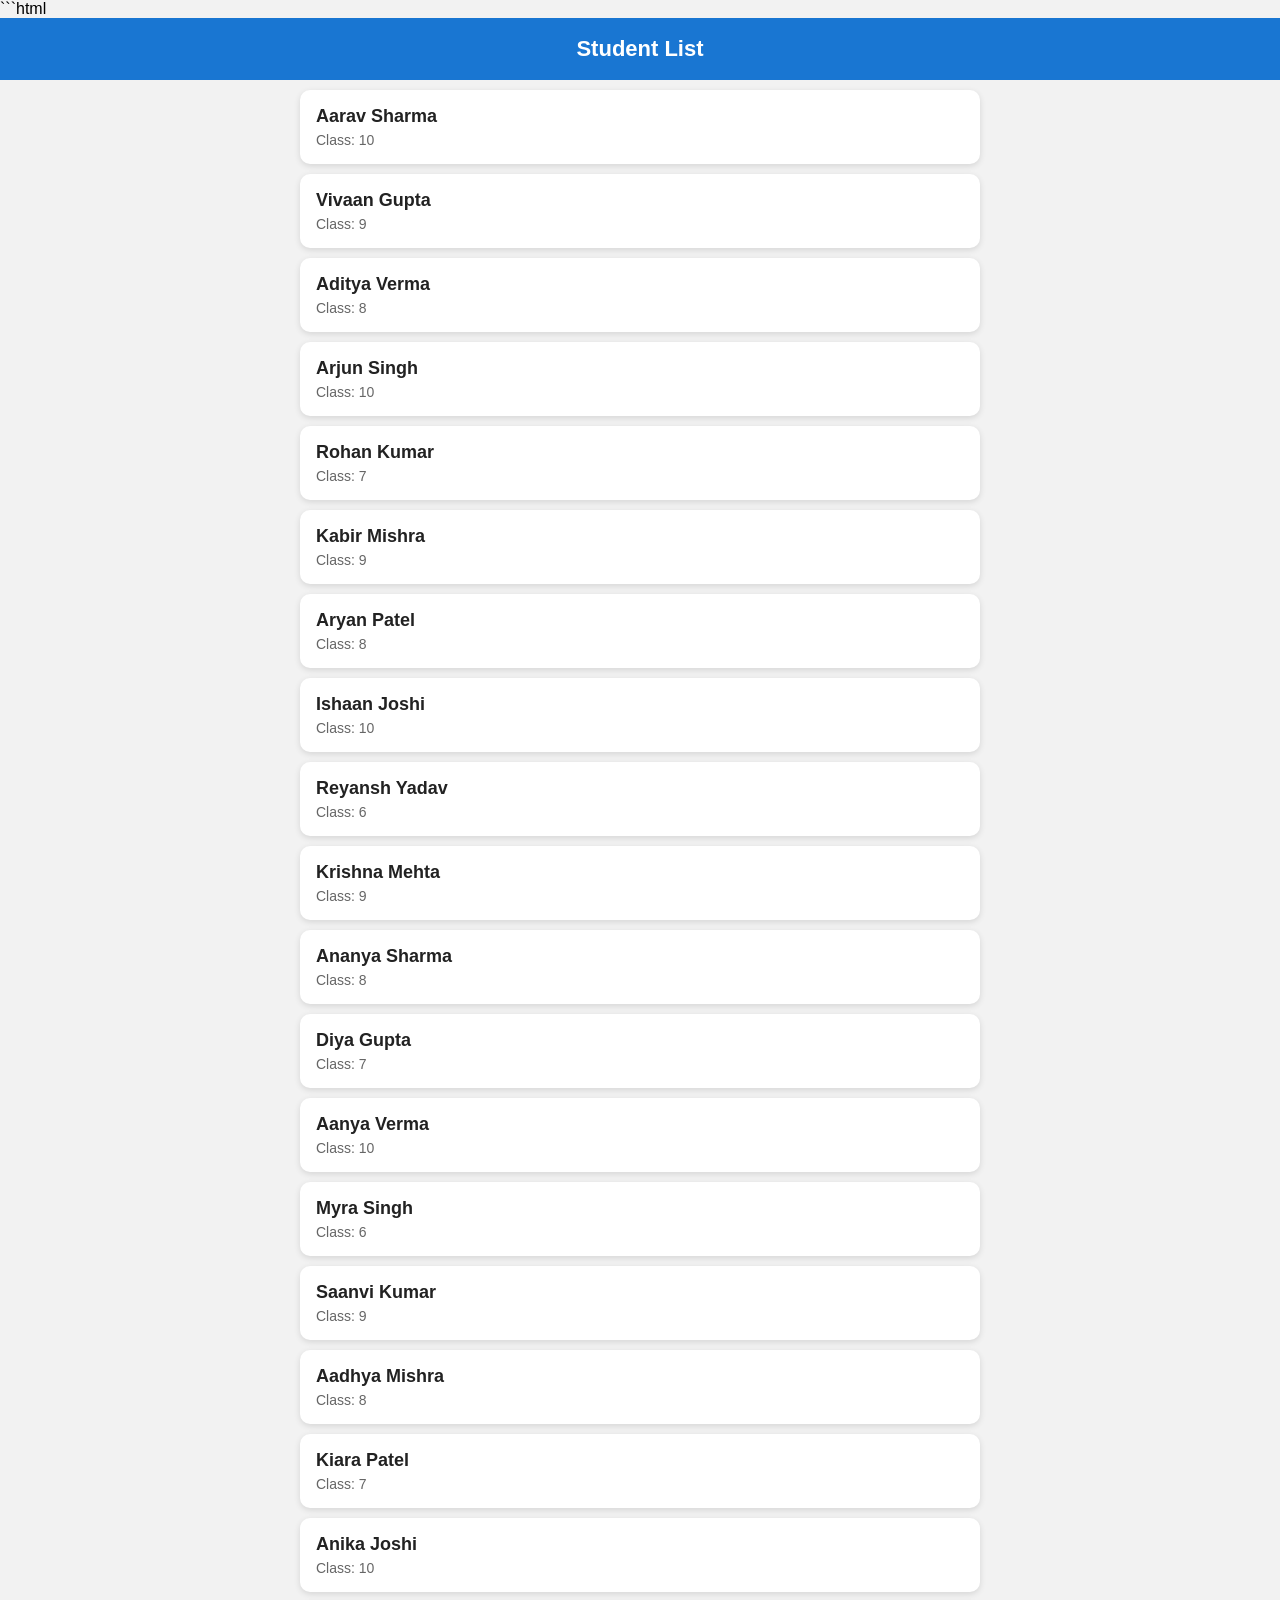
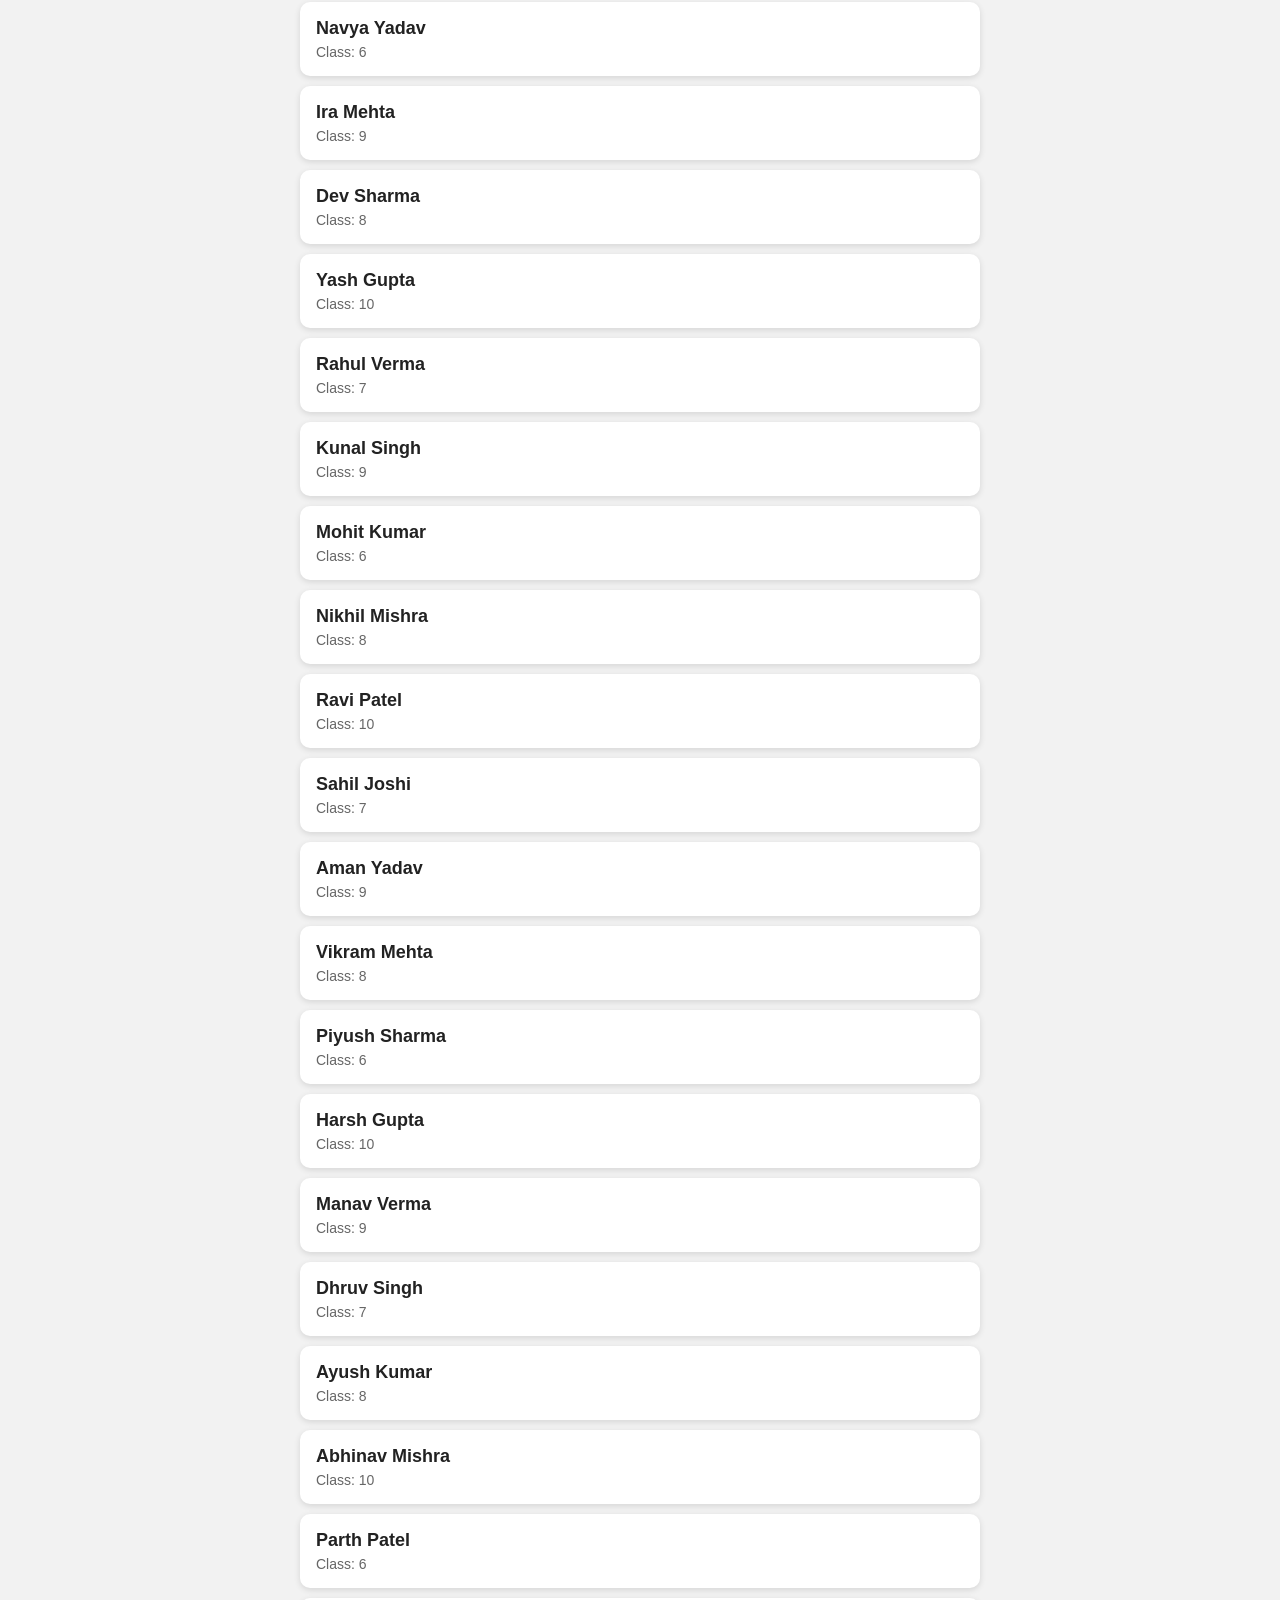
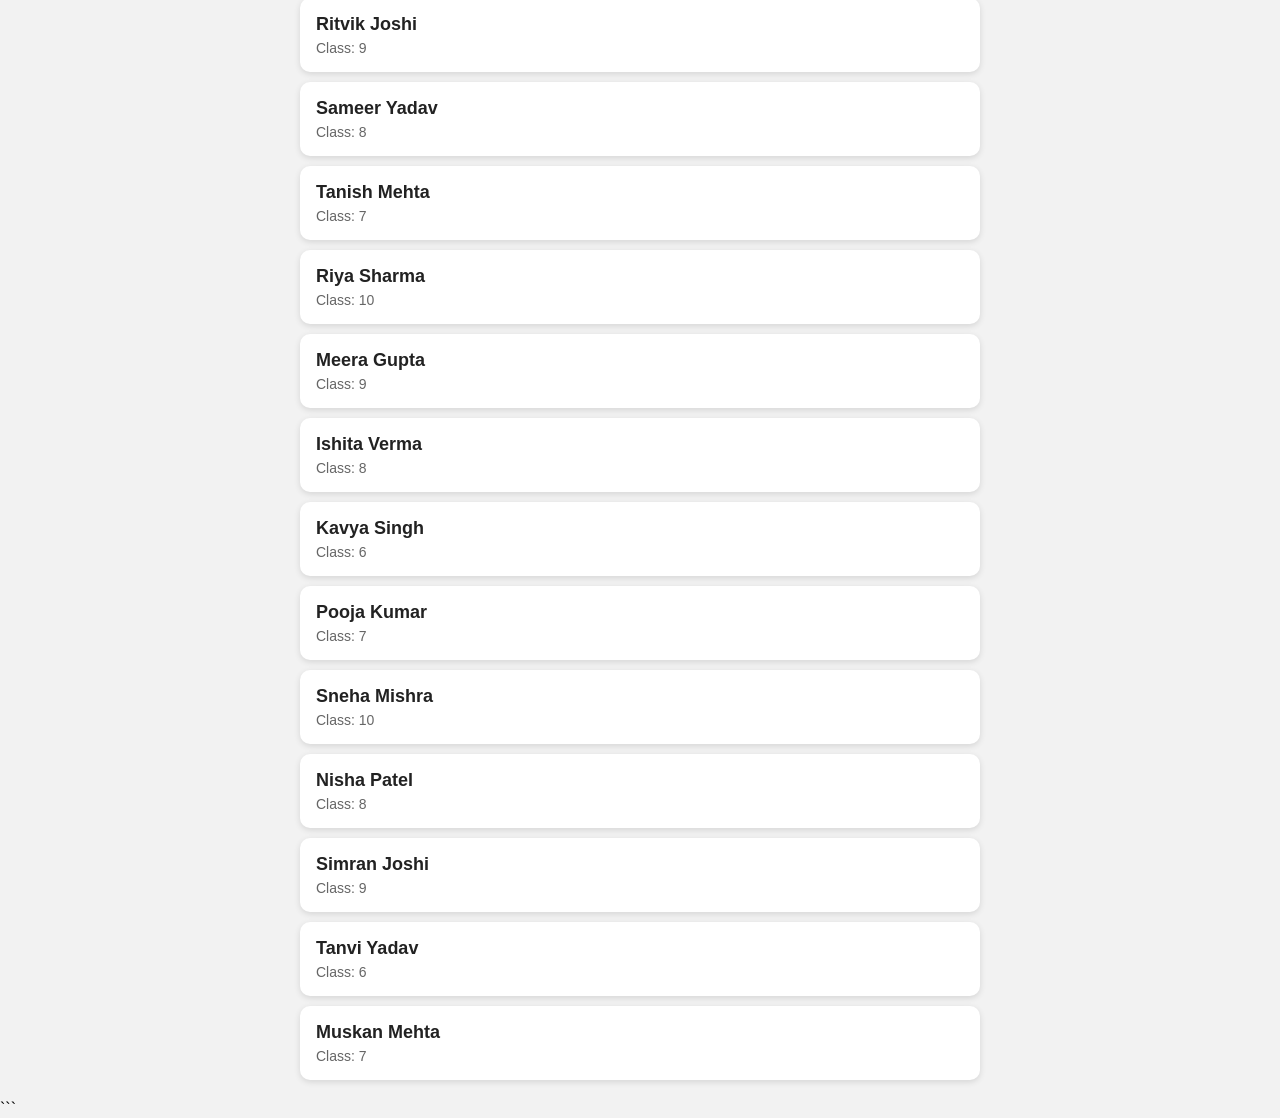
<file: index.html>
```html
<!DOCTYPE html>
<html lang="en">
<head>
    <meta charset="UTF-8">
    <meta name="viewport" content="width=device-width, initial-scale=1.0">

    <title>Student List</title>

    <style>
        * {
            box-sizing: border-box;
        }

        body {
            margin: 0;
            font-family: Arial, sans-serif;
            background: #f2f2f2;
        }

        /* Top Bar */
        .header {
            background: #1976d2;
            color: white;
            padding: 18px;
            font-size: 22px;
            font-weight: bold;
            text-align: center;
        }

        /* RecyclerView जैसा container */
        #studentList {
            max-width: 700px;
            margin: auto;
            padding: 10px;
        }

        /* Student Item */
        .student {
            background: white;
            margin-bottom: 10px;
            padding: 16px;
            border-radius: 10px;
            cursor: pointer;

            box-shadow: 0 2px 6px rgba(0, 0, 0, 0.12);

            transition: 0.2s;
        }

        .student:hover {
            transform: translateY(-2px);
            box-shadow: 0 4px 10px rgba(0, 0, 0, 0.18);
        }

        .student-name {
            font-size: 18px;
            font-weight: bold;
            color: #222;
        }

        .student-class {
            margin-top: 5px;
            color: #666;
            font-size: 14px;
        }

        /* Description */
        .description {
            display: none;
            margin-top: 12px;
            padding-top: 12px;
            border-top: 1px solid #ddd;
            color: #444;
            line-height: 1.5;
        }

        .student.active .description {
            display: block;
        }

        /* Mobile */
        @media (max-width: 600px) {

            #studentList {
                padding: 8px;
            }

            .student {
                padding: 14px;
            }

            .student-name {
                font-size: 17px;
            }
        }
    </style>
</head>

<body>

    <div class="header">
        Student List
    </div>

    <div id="studentList">
        Loading...
    </div>


    <script>

        const studentList = document.getElementById("studentList");

        // JSON file load
        fetch("https://ganilsihora-sudo.github.io/test/std.json")

            .then(response => {

                if (!response.ok) {
                    throw new Error("JSON load failed");
                }

                return response.json();
            })

            .then(data => {

                studentList.innerHTML = "";

                // students array
                data.students.forEach(student => {

                    // RecyclerView का एक item
                    const item = document.createElement("div");

                    item.className = "student";

                    item.innerHTML = `
                        <div class="student-name">
                            ${student.name}
                        </div>

                        <div class="student-class">
                            Class: ${student.class}
                        </div>

                        <div class="description">
                            ${student.description}
                        </div>
                    `;

                    // Item पर click
                    item.addEventListener("click", function () {

                        this.classList.toggle("active");

                    });

                    studentList.appendChild(item);

                });

            })

            .catch(error => {

                studentList.innerHTML = `
                    <p style="text-align:center;color:red;">
                        Student data load नहीं हो पाया।
                    </p>
                `;

                console.error(error);

            });

    </script>

</body>
</html>
```
</file>
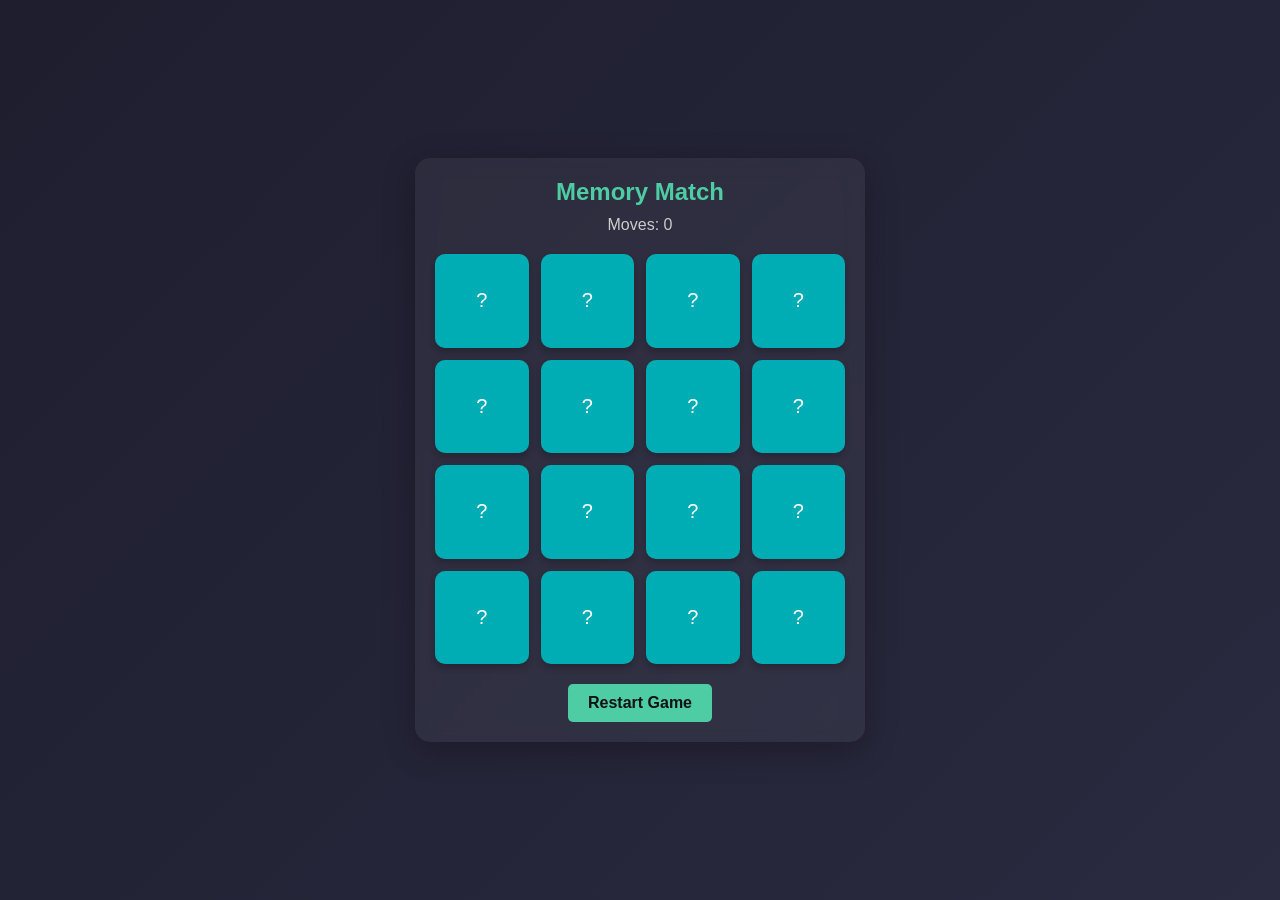
<file: i.html>
<!DOCTYPE html>
<html lang="en">
<head>
    <meta charset="UTF-8">
    <meta name="viewport" content="width=device-width, initial-scale=1.0">
    <title>Memory Matching Game</title>
    <style>
        * {
            box-sizing: border-box;
            margin: 0;
            padding: 0;
            font-family: 'Segoe UI', Tahoma, Geneva, Verdana, sans-serif;
        }

        body {
            background: linear-gradient(135deg, #1e1e2f, #2a2a40);
            color: #ffffff;
            display: flex;
            flex-direction: column;
            align-items: center;
            justify-content: center;
            min-height: 100vh;
        }

        .container {
            text-align: center;
            max-width: 450px;
            width: 100%;
            padding: 20px;
            background: rgba(255, 255, 255, 0.05);
            border-radius: 15px;
            backdrop-filter: blur(10px);
            box-shadow: 0 8px 32px rgba(0, 0, 0, 0.3);
        }

        h1 {
            margin-bottom: 10px;
            font-size: 24px;
            color: #4ecca3;
        }

        .score-board {
            margin-bottom: 20px;
            font-size: 16px;
            color: #cccccc;
        }

        .grid {
            display: grid;
            grid-template-columns: repeat(4, 1fr);
            gap: 12px;
            perspective: 1000px;
        }

        .card {
            aspect-ratio: 1;
            background-color: #393e46;
            border-radius: 10px;
            cursor: pointer;
            position: relative;
            transform-style: preserve-3d;
            transition: transform 0.4s ease;
            box-shadow: 0 4px 6px rgba(0,0,0,0.2);
        }

        .card.flip {
            transform: rotateY(180deg);
        }

        .card-face {
            position: absolute;
            width: 100%;
            height: 100%;
            backface-visibility: hidden;
            display: flex;
            align-items: center;
            justify-content: center;
            border-radius: 10px;
            font-size: 32px;
        }

        .card-front {
            background: #00adb5;
            color: white;
            font-size: 20px;
        }

        .card-back {
            background: #eeeeee;
            transform: rotateY(180deg);
        }

        .btn {
            margin-top: 20px;
            padding: 10px 20px;
            background-color: #4ecca3;
            color: #121212;
            border: none;
            border-radius: 5px;
            font-size: 16px;
            font-weight: bold;
            cursor: pointer;
            transition: background 0.3s;
        }

        .btn:hover {
            background-color: #45b08c;
        }

        /* Custom Win Modal Styles */
        .modal {
            display: none;
            position: fixed;
            top: 0;
            left: 0;
            width: 100%;
            height: 100%;
            background: rgba(0, 0, 0, 0.7);
            backdrop-filter: blur(5px);
            justify-content: center;
            align-items: center;
            z-index: 100;
        }

        .modal-content {
            background: #252830;
            padding: 30px;
            border-radius: 12px;
            text-align: center;
            max-width: 320px;
            width: 90%;
            box-shadow: 0 10px 25px rgba(0,0,0,0.5);
            border: 1px solid #393e46;
            animation: popUp 0.3s ease-in-out;
        }

        @keyframes popUp {
            0% { transform: scale(0.7); opacity: 0; }
            100% { transform: scale(1); opacity: 1; }
        }

        .modal-content h2 {
            color: #4ecca3;
            margin-bottom: 10px;
            font-size: 22px;
        }

        .modal-content p {
            margin-bottom: 20px;
            color: #cccccc;
            font-size: 16px;
        }
    </style>
</head>
<body>

    <div class="container">
        <h1>Memory Match</h1>
        <div class="score-board">Moves: <span id="moves">0</span></div>
        <div class="grid" id="gameGrid"></div>
        <button class="btn" id="restartBtn">Restart Game</button>
    </div>

    <!-- Custom Win Popup Modal -->
    <div id="winModal" class="modal">
        <div class="modal-content">
            <h2>You Won! 🎉</h2>
            <p>Completed in <span id="finalMoves">0</span> moves.</p>
            <button class="btn" id="modalRestartBtn">Play Again</button>
        </div>
    </div>

    <script>
        const emojis = ['🍎', '🍌', '🍇', '🍉', '🍓', '🍒', '🍍', '🥝'];
        let cardsArray = [...emojis, ...emojis];

        const gameGrid = document.getElementById('gameGrid');
        const movesDisplay = document.getElementById('moves');
        const restartBtn = document.getElementById('restartBtn');
        const winModal = document.getElementById('winModal');
        const finalMoves = document.getElementById('finalMoves');
        const modalRestartBtn = document.getElementById('modalRestartBtn');

        let hasFlippedCard = false;
        let lockBoard = false;
        let firstCard, secondCard;
        let moves = 0;
        let matchedPairs = 0;

        function initGame() {
            gameGrid.innerHTML = '';
            winModal.style.display = 'none'; // मोडल छिपाएं
            moves = 0;
            matchedPairs = 0;
            movesDisplay.textContent = moves;
            hasFlippedCard = false;
            lockBoard = false;
            firstCard = null;
            secondCard = null;

            cardsArray.sort(() => 0.5 - Math.random());

            cardsArray.forEach(emoji => {
                const card = document.createElement('div');
                card.classList.add('card');
                card.dataset.emoji = emoji;

                card.innerHTML = `
                    <div class="card-face card-front">?</div>
                    <div class="card-face card-back">${emoji}</div>
                `;

                card.addEventListener('click', flipCard);
                gameGrid.appendChild(card);
            });
        }

        function flipCard() {
            if (lockBoard) return;
            if (this === firstCard) return;

            this.classList.add('flip');

            if (!hasFlippedCard) {
                hasFlippedCard = true;
                firstCard = this;
                return;
            }

            secondCard = this;
            moves++;
            movesDisplay.textContent = moves;

            checkForMatch();
        }

        function checkForMatch() {
            let isMatch = firstCard.dataset.emoji === secondCard.dataset.emoji;
            isMatch ? disableCards() : unflipCards();
        }

        function disableCards() {
            firstCard.removeEventListener('click', flipCard);
            secondCard.removeEventListener('click', flipCard);

            matchedPairs++;
            resetBoard();

            if (matchedPairs === emojis.length) {
                setTimeout(() => {
                    finalMoves.textContent = moves;
                    winModal.style.display = 'flex'; // कस्टम मोडल दिखाएं
                }, 400);
            }
        }

        function unflipCards() {
            lockBoard = true;
            setTimeout(() => {
                firstCard.classList.remove('flip');
                secondCard.classList.remove('flip');
                resetBoard();
            }, 800);
        }

        function resetBoard() {
            [hasFlippedCard, lockBoard] = [false, false];
            [firstCard, secondCard] = [null, null];
        }

        restartBtn.addEventListener('click', initGame);
        modalRestartBtn.addEventListener('click', initGame);

        initGame();
    </script>
</body>
</html>
</file>
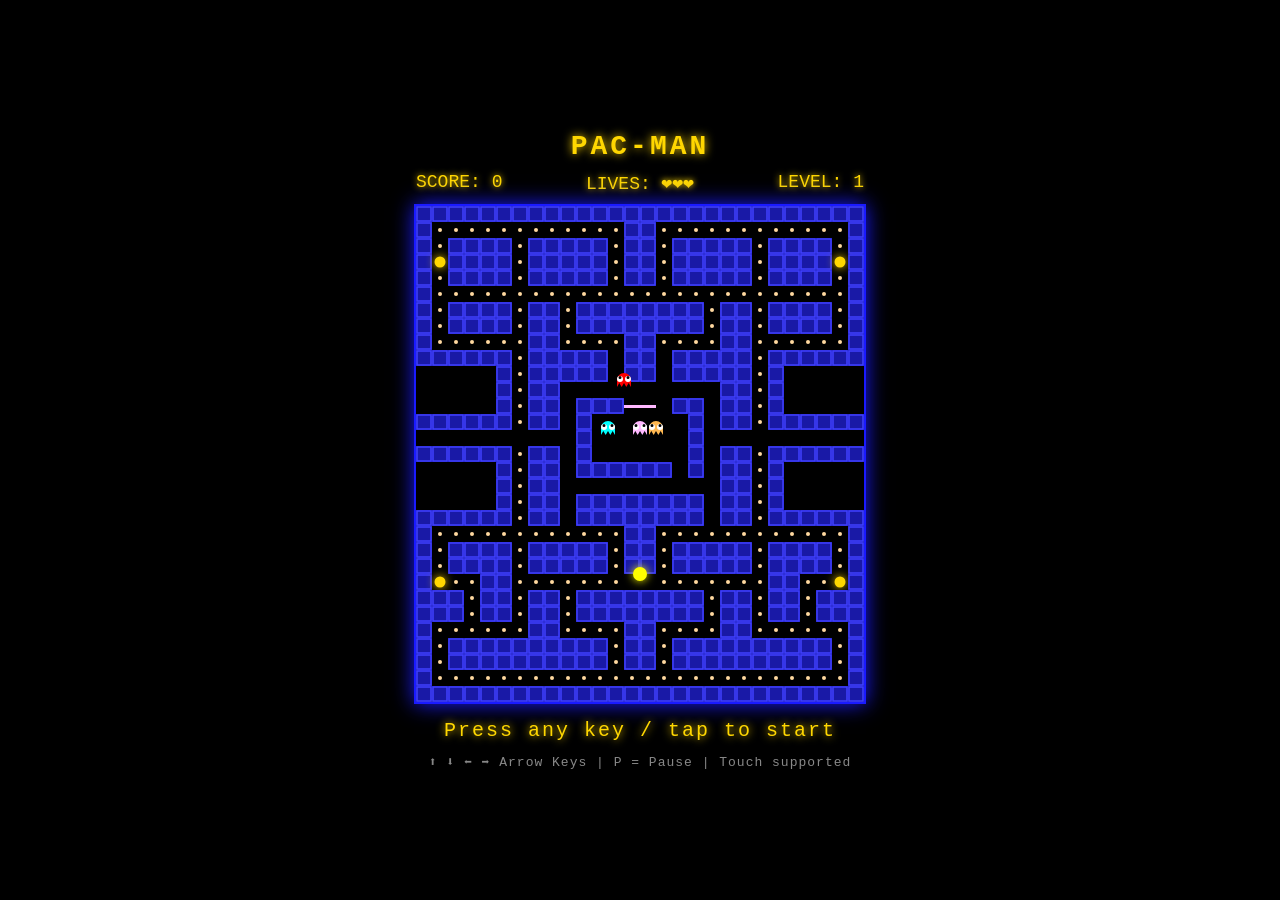
<file: pac.html>
<!DOCTYPE html>
<html lang="en">
<head>
<meta charset="UTF-8">
<title>Pac-Man Clone 👻</title>
<style>
  * {
    margin: 0;
    padding: 0;
    box-sizing: border-box;
  }

  body {
    background: #000;
    color: #fff;
    font-family: 'Courier New', monospace;
    display: flex;
    flex-direction: column;
    align-items: center;
    justify-content: center;
    min-height: 100vh;
    overflow: hidden;
  }

  h1 {
    color: #FFD700;
    margin-bottom: 10px;
    font-size: 28px;
    letter-spacing: 3px;
    text-shadow: 0 0 10px #FFD700;
  }

  #hud {
    display: flex;
    justify-content: space-between;
    width: 448px;
    margin-bottom: 10px;
    font-size: 18px;
    color: #FFD700;
  }

  #hud span {
    text-shadow: 0 0 6px currentColor;
  }

  #lives {
    color: #FFD700;
  }

  canvas {
    background: #000;
    border: 2px solid #1a1aff;
    box-shadow: 0 0 20px #1a1aff;
    display: block;
  }

  #message {
    margin-top: 15px;
    font-size: 20px;
    color: #FFD700;
    height: 25px;
    text-shadow: 0 0 8px #FFD700;
    letter-spacing: 2px;
  }

  #controls {
    margin-top: 10px;
    font-size: 13px;
    color: #888;
    letter-spacing: 1px;
  }
</style>
</head>
<body>

<h1>PAC-MAN</h1>

<div id="hud">
  <span>SCORE: <span id="score">0</span></span>
  <span id="lives">LIVES: ❤❤❤</span>
  <span>LEVEL: <span id="level">1</span></span>
</div>

<canvas id="game" width="448" height="496"></canvas>

<div id="message">Press any key / tap to start</div>
<div id="controls">⬆ ⬇ ⬅ ➡ Arrow Keys | P = Pause | Touch supported</div>

<script>
// ============================================
//   PAC-MAN CLONE
// ============================================

const canvas = document.getElementById('game');
const ctx = canvas.getContext('2d');

// ---------- Maze Layout ----------
// 0 = empty (path), 1 = wall, 2 = pellet, 3 = power pellet
// 4 = ghost house door, 5 = ghost house inside
const TILE = 16;
const COLS = 28;
const ROWS = 31;

const MAZE_TEMPLATE = [
  "1111111111111111111111111111",
  "1222222222222112222222222221",
  "1211112111112112111112111121",
  "1311112111112112111112111131",
  "1211112111112112111112111121",
  "1222222222222222222222222221",
  "1211112112111111112112111121",
  "1211112112111111112112111121",
  "1222222112222112222112222221",
  "1111112111110110111112111111",
  "0000012111110110111112100000",
  "0000012110000000000112100000",
  "0000012110111440110112100000",
  "1111112110105555010112111111",
  "0000000000105555010000000000",
  "1111112110105555010112111111",
  "0000012110111111010112100000",
  "0000012110000000000112100000",
  "0000012110111111110112100000",
  "1111112110111111110112111111",
  "1222222222222112222222222221",
  "1211112111112112111112111121",
  "1211112111112112111112111121",
  "1322112222222002222222112231",
  "1112112112111111112112112111",
  "1112112112111111112112112111",
  "1222222112222112222112222221",
  "1211111111112112111111111121",
  "1211111111112112111111111121",
  "1222222222222222222222222221",
  "1111111111111111111111111111",
];

// Convert to 2D array
let maze = [];
function resetMaze() {
  maze = MAZE_TEMPLATE.map(row => row.split('').map(Number));
}

// ---------- Game State ----------
let score = 0;
let lives = 3;
let level = 1;
let pelletsLeft = 0;
let gameRunning = false;
let gameOver = false;
let paused = false;
let powerModeTimer = 0;
const POWER_DURATION = 420; // frames (~7 seconds at 60fps)

// ---------- Pac-Man ----------
const pac = {
  x: 14 * TILE,       // pixel pos
  y: 23 * TILE,
  dir: { x: 0, y: 0 },
  nextDir: { x: 0, y: 0 },
  speed: 2,
  radius: TILE / 2 - 1,
  mouthOpen: 0,
  mouthDir: 1,
  startX: 14 * TILE,
  startY: 23 * TILE,
};

// ---------- Ghosts ----------
const GHOST_COLORS = ['#FF0000', '#FFB8FF', '#00FFFF', '#FFB852'];
const ghostStartPositions = [
  { x: 13 * TILE, y: 11 * TILE }, // Blinky (red)
  { x: 14 * TILE, y: 14 * TILE }, // Pinky
  { x: 12 * TILE, y: 14 * TILE }, // Inky
  { x: 15 * TILE, y: 14 * TILE }, // Clyde
];

let ghosts = [];

function createGhosts() {
  ghosts = ghostStartPositions.map((pos, i) => ({
    x: pos.x,
    y: pos.y,
    startX: pos.x,
    startY: pos.y,
    dir: { x: 0, y: -1 },
    color: GHOST_COLORS[i],
    speed: 1.5,
    mode: 'scatter', // scatter | chase | frightened | eaten
    eaten: false,
    frightenedTimer: 0,
    homeTimer: 0,
  }));
}

// ---------- Input ----------
const keys = {};
document.addEventListener('keydown', (e) => {
  keys[e.key] = true;

  if (['ArrowUp', 'ArrowDown', 'ArrowLeft', 'ArrowRight', ' '].includes(e.key)) {
    e.preventDefault();
  }

  if (!gameRunning && !gameOver) {
    startGame();
  }

  if (e.key === 'p' || e.key === 'P') {
    if (gameRunning) paused = !paused;
  }
});

// Touch controls
let touchStart = null;
canvas.addEventListener('touchstart', (e) => {
  touchStart = { x: e.touches[0].clientX, y: e.touches[0].clientY };
  if (!gameRunning && !gameOver) startGame();
});
canvas.addEventListener('touchend', (e) => {
  if (!touchStart) return;
  const dx = e.changedTouches[0].clientX - touchStart.x;
  const dy = e.changedTouches[0].clientY - touchStart.y;
  if (Math.abs(dx) > Math.abs(dy)) {
    if (dx > 20) pac.nextDir = { x: 1, y: 0 };
    else if (dx < -20) pac.nextDir = { x: -1, y: 0 };
  } else {
    if (dy > 20) pac.nextDir = { x: 0, y: 1 };
    else if (dy < -20) pac.nextDir = { x: 0, y: -1 };
  }
  touchStart = null;
});

// ---------- Helpers ----------
function tileAt(px, py) {
  const col = Math.floor(px / TILE);
  const row = Math.floor(py / TILE);
  if (row < 0 || row >= ROWS || col < 0 || col >= COLS) return 1;
  return maze[row][col];
}

function isWallAt(px, py) {
  const t = tileAt(px, py);
  return t === 1 || t === 4 || t === 5;
}

function canMove(x, y, dir, radius) {
  // Check tile in direction with radius (corner sampling)
  const nx = x + dir.x * radius;
  const ny = y + dir.y * radius;
  return !isWallAt(nx + (dir.x > 0 ? radius : -radius) * (dir.x !== 0 ? 1 : 0),
                   ny + (dir.y > 0 ? radius : -radius) * (dir.y !== 0 ? 1 : 0)) &&
         !isWallAt(nx, ny);
}

function isCentered(entity) {
  return (
    Math.abs(entity.x % TILE - TILE / 2) < 2 &&
    Math.abs(entity.y % TILE - TILE / 2) < 2
  );
}

function countPellets() {
  let count = 0;
  for (let r = 0; r < ROWS; r++) {
    for (let c = 0; c < COLS; c++) {
      if (maze[r][c] === 2 || maze[r][c] === 3) count++;
    }
  }
  return count;
}

// ---------- Update Pac-Man ----------
function updatePac() {
  // Try nextDir at intersections
  const cx = Math.floor(pac.x / TILE) * TILE + TILE / 2;
  const cy = Math.floor(pac.y / TILE) * TILE + TILE / 2;

  // Allow turn only when near tile center
  const nearCenter = Math.abs(pac.x - cx) < pac.speed && Math.abs(pac.y - cy) < pac.speed;

  if (nearCenter && (pac.nextDir.x !== 0 || pac.nextDir.y !== 0)) {
    const testX = cx + pac.nextDir.x * (TILE / 2 + 2);
    const testY = cy + pac.nextDir.y * (TILE / 2 + 2);
    if (!isWallAt(testX, testY)) {
      pac.x = cx;
      pac.y = cy;
      pac.dir = { ...pac.nextDir };
    }
  }

  // Move
  const nextX = pac.x + pac.dir.x * pac.speed;
  const nextY = pac.y + pac.dir.y * pac.speed;

  // Check wall ahead
  if (pac.dir.x !== 0 || pac.dir.y !== 0) {
    const testX = nextX + pac.dir.x * (TILE / 2 - 1);
    const testY = nextY + pac.dir.y * (TILE / 2 - 1);
    if (!isWallAt(testX, testY)) {
      pac.x = nextX;
      pac.y = nextY;
    } else {
      // Snap to center
      if (pac.dir.x !== 0) pac.x = cx;
      if (pac.dir.y !== 0) pac.y = cy;
    }
  }

  // Tunnel wrap
  if (pac.x < -TILE / 2) pac.x = COLS * TILE + TILE / 2;
  if (pac.x > COLS * TILE + TILE / 2) pac.x = -TILE / 2;

  // Mouth animation
  if (pac.dir.x !== 0 || pac.dir.y !== 0) {
    pac.mouthOpen += 0.15 * pac.mouthDir;
    if (pac.mouthOpen > 0.5) { pac.mouthOpen = 0.5; pac.mouthDir = -1; }
    if (pac.mouthOpen < 0) { pac.mouthOpen = 0; pac.mouthDir = 1; }
  }

  // Eat pellet
  const col = Math.floor(pac.x / TILE);
  const row = Math.floor(pac.y / TILE);
  if (row >= 0 && row < ROWS && col >= 0 && col < COLS) {
    if (maze[row][col] === 2) {
      maze[row][col] = 0;
      score += 10;
      pelletsLeft--;
      updateHUD();
    } else if (maze[row][col] === 3) {
      maze[row][col] = 0;
      score += 50;
      pelletsLeft--;
      powerModeTimer = POWER_DURATION;
      ghosts.forEach(g => {
        if (!g.eaten) {
          g.mode = 'frightened';
          g.frightenedTimer = POWER_DURATION;
          // Reverse direction
          g.dir.x *= -1;
          g.dir.y *= -1;
        }
      });
      updateHUD();
    }
  }

  // Check win
  if (pelletsLeft <= 0) {
    level++;
    score += 500;
    updateHUD();
    resetLevel();
  }
}

// ---------- Update Ghosts ----------
function updateGhosts() {
  ghosts.forEach(g => {
    if (g.eaten) {
      // Move toward ghost house
      const targetX = 14 * TILE;
      const targetY = 14 * TILE;
      const dx = targetX - g.x;
      const dy = targetY - g.y;
      const dist = Math.hypot(dx, dy);
      if (dist < 3) {
        g.eaten = false;
        g.mode = 'scatter';
        g.frightenedTimer = 0;
        g.x = g.startX;
        g.y = g.startY;
      } else {
        g.x += (dx / dist) * g.speed * 1.5;
        g.y += (dy / dist) * g.speed * 1.5;
      }
      return;
    }

    // Frightened timer
    if (g.mode === 'frightened') {
      g.frightenedTimer--;
      if (g.frightenedTimer <= 0) {
        g.mode = 'scatter';
      }
    }

    // Home timer (ghosts wait before leaving)
    if (g.homeTimer > 0) {
      g.homeTimer--;
      return;
    }

    // AI: choose best direction at intersections
    const cx = Math.floor(g.x / TILE) * TILE + TILE / 2;
    const cy = Math.floor(g.y / TILE) * TILE + TILE / 2;
    const nearCenter = Math.abs(g.x - cx) < g.speed && Math.abs(g.y - cy) < g.speed;

    if (nearCenter) {
      g.x = cx;
      g.y = cy;

      const dirs = [
        { x: 0, y: -1 },
        { x: -1, y: 0 },
        { x: 0, y: 1 },
        { x: 1, y: 0 },
      ];

      // Filter valid directions (no wall, not reverse)
      const valid = dirs.filter(d => {
        if (d.x === -g.dir.x && d.y === -g.dir.y) return false; // no reverse
        const tx = cx + d.x * (TILE / 2 + 2);
        const ty = cy + d.y * (TILE / 2 + 2);
        return !isWallAt(tx, ty);
      });

      if (valid.length > 0) {
        let chosen;

        if (g.mode === 'frightened') {
          // Random direction
          chosen = valid[Math.floor(Math.random() * valid.length)];
        } else {
          // Chase pac-man (or scatter - use corner targets)
          let targetX, targetY;
          if (g.mode === 'chase') {
            targetX = pac.x;
            targetY = pac.y;
          } else {
            // Scatter to corners
            const idx = ghosts.indexOf(g);
            const corners = [
              { x: 26 * TILE, y: TILE },
              { x: TILE, y: TILE },
              { x: 26 * TILE, y: 29 * TILE },
              { x: TILE, y: 29 * TILE },
            ];
            targetX = corners[idx].x;
            targetY = corners[idx].y;
          }

          // Pick direction closest to target
          let best = null;
          let bestDist = Infinity;
          valid.forEach(d => {
            const nx = cx + d.x * TILE;
            const ny = cy + d.y * TILE;
            const dist = Math.hypot(targetX - nx, targetY - ny);
            if (dist < bestDist) {
              bestDist = dist;
              best = d;
            }
          });
          chosen = best;
        }

        g.dir = chosen;
      }
    }

    // Move
    const speed = g.mode === 'frightened' ? g.speed * 0.6 : g.speed;
    const nx = g.x + g.dir.x * speed;
    const ny = g.y + g.dir.y * speed;

    const testX = nx + g.dir.x * (TILE / 2 - 1);
    const testY = ny + g.dir.y * (TILE / 2 - 1);
    if (!isWallAt(testX, testY)) {
      g.x = nx;
      g.y = ny;
    }

    // Tunnel wrap
    if (g.x < -TILE / 2) g.x = COLS * TILE + TILE / 2;
    if (g.x > COLS * TILE + TILE / 2) g.x = -TILE / 2;
  });

  // Mode switching (simplified)
  // Chase mode toggle every ~10 seconds handled by powerModeTimer indirectly
}

// ---------- Collision ----------
function checkCollisions() {
  ghosts.forEach(g => {
    if (g.eaten) return;
    const dist = Math.hypot(g.x - pac.x, g.y - pac.y);
    if (dist < TILE * 0.8) {
      if (g.mode === 'frightened') {
        // Eat ghost
        g.eaten = true;
        g.mode = 'eaten';
        score += 200;
        updateHUD();
      } else {
        // Pac-Man dies
        pacDeath();
      }
    }
  });
}

// ---------- Death / Reset ----------
function pacDeath() {
  lives--;
  updateHUD();
  if (lives <= 0) {
    gameOver = true;
    gameRunning = false;
    document.getElementById('message').textContent = '💀 GAME OVER! Press key to restart';
  } else {
    resetPositions();
    document.getElementById('message').textContent = `Ouch! Lives left: ${lives}`;
    setTimeout(() => {
      if (gameRunning) document.getElementById('message').textContent = '';
    }, 1200);
  }
}

function resetPositions() {
  pac.x = pac.startX;
  pac.y = pac.startY;
  pac.dir = { x: 0, y: 0 };
  pac.nextDir = { x: 0, y: 0 };
  powerModeTimer = 0;
  ghosts.forEach(g => {
    g.x = g.startX;
    g.y = g.startY;
    g.dir = { x: 0, y: -1 };
    g.mode = 'scatter';
    g.eaten = false;
    g.frightenedTimer = 0;
    g.homeTimer = 30;
  });
}

function resetLevel() {
  resetMaze();
  pelletsLeft = countPellets();
  resetPositions();
  document.getElementById('message').textContent = `LEVEL ${level} - Ready!`;
  setTimeout(() => {
    if (gameRunning) document.getElementById('message').textContent = '';
  }, 1500);
}

function startGame() {
  if (gameOver) {
    // Full restart
    score = 0;
    lives = 3;
    level = 1;
    gameOver = false;
  }
  resetMaze();
  pelletsLeft = countPellets();
  createGhosts();
  resetPositions();
  gameRunning = true;
  paused = false;
  updateHUD();
  document.getElementById('message').textContent = '';
  document.getElementById('message').textContent = 'GO!';
  setTimeout(() => {
    if (gameRunning) document.getElementById('message').textContent = '';
  }, 800);
}

function updateHUD() {
  document.getElementById('score').textContent = score;
  document.getElementById('level').textContent = level;
  let hearts = '';
  for (let i = 0; i < Math.max(0, lives); i++) hearts += '❤';
  document.getElementById('lives').textContent = 'LIVES: ' + (hearts || '—');
}

// ---------- Rendering ----------
function drawMaze() {
  for (let r = 0; r < ROWS; r++) {
    for (let c = 0; c < COLS; c++) {
      const t = maze[r][c];
      const x = c * TILE;
      const y = r * TILE;

      if (t === 1) {
        // Wall
        ctx.fillStyle = '#1919A6';
        ctx.fillRect(x, y, TILE, TILE);
        ctx.strokeStyle = '#4040FF';
        ctx.lineWidth = 1.5;
        ctx.strokeRect(x + 1, y + 1, TILE - 2, TILE - 2);
      } else if (t === 2) {
        // Pellet
        ctx.fillStyle = '#FFD9A0';
        ctx.beginPath();
        ctx.arc(x + TILE / 2, y + TILE / 2, 2, 0, Math.PI * 2);
        ctx.fill();
      } else if (t === 3) {
        // Power pellet
        const pulse = 4 + Math.sin(Date.now() / 150) * 1.5;
        ctx.fillStyle = '#FFD700';
        ctx.shadowColor = '#FFD700';
        ctx.shadowBlur = 10;
        ctx.beginPath();
        ctx.arc(x + TILE / 2, y + TILE / 2, pulse, 0, Math.PI * 2);
        ctx.fill();
        ctx.shadowBlur = 0;
      } else if (t === 4) {
        // Ghost house door
        ctx.fillStyle = '#FFB8FF';
        ctx.fillRect(x, y + TILE / 2 - 1, TILE, 3);
      }
    }
  }
}

function drawPac() {
  ctx.save();
  ctx.translate(pac.x, pac.y);

  let angle = 0;
  if (pac.dir.x === 1) angle = 0;
  else if (pac.dir.x === -1) angle = Math.PI;
  else if (pac.dir.y === 1) angle = Math.PI / 2;
  else if (pac.dir.y === -1) angle = -Math.PI / 2;

  ctx.rotate(angle);

  const mouth = pac.mouthOpen * Math.PI;
  ctx.fillStyle = '#FFFF00';
  ctx.shadowColor = '#FFFF00';
  ctx.shadowBlur = 10;

  ctx.beginPath();
  ctx.moveTo(0, 0);
  ctx.arc(0, 0, pac.radius, mouth, Math.PI * 2 - mouth);
  ctx.closePath();
  ctx.fill();

  ctx.shadowBlur = 0;
  ctx.restore();
}

function drawGhosts() {
  ghosts.forEach(g => {
    const x = g.x;
    const y = g.y;
    const r = TILE / 2 - 1;

    let color = g.color;
    if (g.mode === 'frightened') {
      const flash = g.frightenedTimer < 120 && Math.floor(g.frightenedTimer / 15) % 2 === 0;
      color = flash ? '#FFFFFF' : '#2222FF';
    } else if (g.eaten) {
      color = 'rgba(200,200,200,0.3)';
    }

    // Body
    ctx.fillStyle = color;
    ctx.beginPath();
    ctx.arc(x, y - 2, r, Math.PI, 0);
    ctx.lineTo(x + r, y + r - 2);

    // Wavy bottom
    const waves = 3;
    const waveW = (r * 2) / waves;
    for (let i = 0; i < waves; i++) {
      const wx = x + r - i * waveW;
      ctx.lineTo(wx - waveW / 2, y + r - 6);
      ctx.lineTo(wx - waveW, y + r - 2);
    }
    ctx.closePath();
    ctx.fill();

    // Eyes
    if (!g.eaten) {
      ctx.fillStyle = '#FFF';
      const eyeOffX = 4;
      const eyeOffY = -3;
      ctx.beginPath();
      ctx.arc(x - eyeOffX, y + eyeOffY, 3, 0, Math.PI * 2);
      ctx.arc(x + eyeOffX, y + eyeOffY, 3, 0, Math.PI * 2);
      ctx.fill();

      // Pupils (look in direction of movement)
      ctx.fillStyle = '#000';
      const px = g.dir.x * 1.5;
      const py = g.dir.y * 1.5;
      ctx.beginPath();
      ctx.arc(x - eyeOffX + px, y + eyeOffY + py, 1.5, 0, Math.PI * 2);
      ctx.arc(x + eyeOffX + px, y + eyeOffY + py, 1.5, 0, Math.PI * 2);
      ctx.fill();
    }
  });
}

function render() {
  // Background
  ctx.fillStyle = '#000';
  ctx.fillRect(0, 0, canvas.width, canvas.height);

  drawMaze();
  drawPac();
  drawGhosts();

  if (paused) {
    ctx.fillStyle = 'rgba(0,0,0,0.6)';
    ctx.fillRect(0, 0, canvas.width, canvas.height);
    ctx.fillStyle = '#FFD700';
    ctx.font = 'bold 30px Courier New';
    ctx.textAlign = 'center';
    ctx.fillText('PAUSED', canvas.width / 2, canvas.height / 2);
  }
}

// ---------- Game Loop ----------
function gameLoop() {
  if (gameRunning && !paused) {
    if (powerModeTimer > 0) powerModeTimer--;

    // Update ghost modes based on power timer
    if (powerModeTimer === 0) {
      ghosts.forEach(g => {
        if (g.mode === 'frightened') g.mode = 'chase';
      });
    }

    updatePac();
    updateGhosts();
    checkCollisions();
  }
  render();
  requestAnimationFrame(gameLoop);
}

// ---------- Init ----------
resetMaze();
pelletsLeft = countPellets();
createGhosts();
updateHUD();
gameLoop();
</script>
</body>
</html>
</file>
